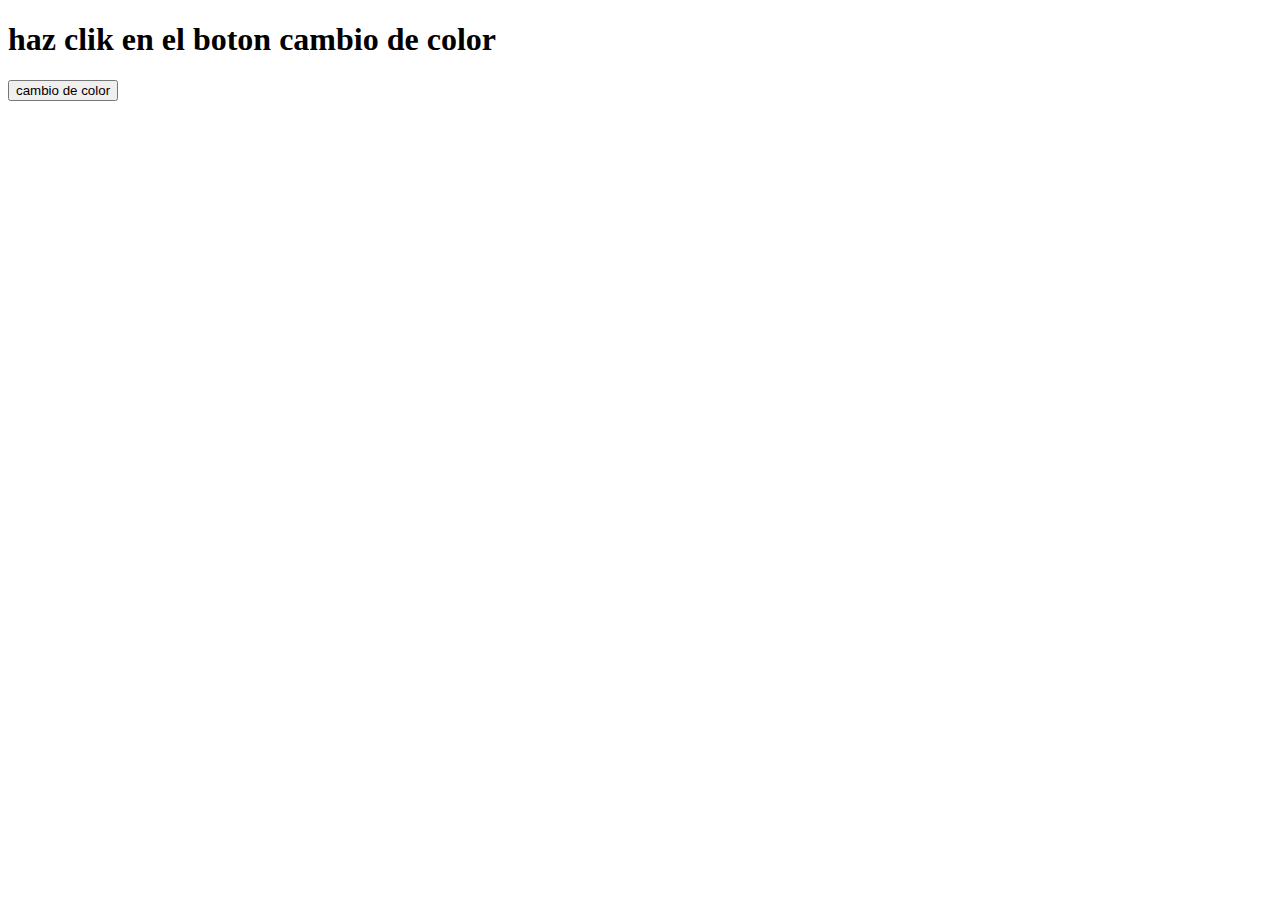
<file: index.html>
<!DOCTYPE html>
<html lang="en">
<head>
    <meta charset="UTF-8">
    <meta name="viewport" content="width=device-width, initial-scale=1.0">
    <title>mi pagina con js</title>
   
</head>
<body>
  <h1>haz clik en el boton cambio de color</h1>  
  <button id="colorbutton">cambio de color</button>
</body> <script src="" defer></script>
</html>
</file>
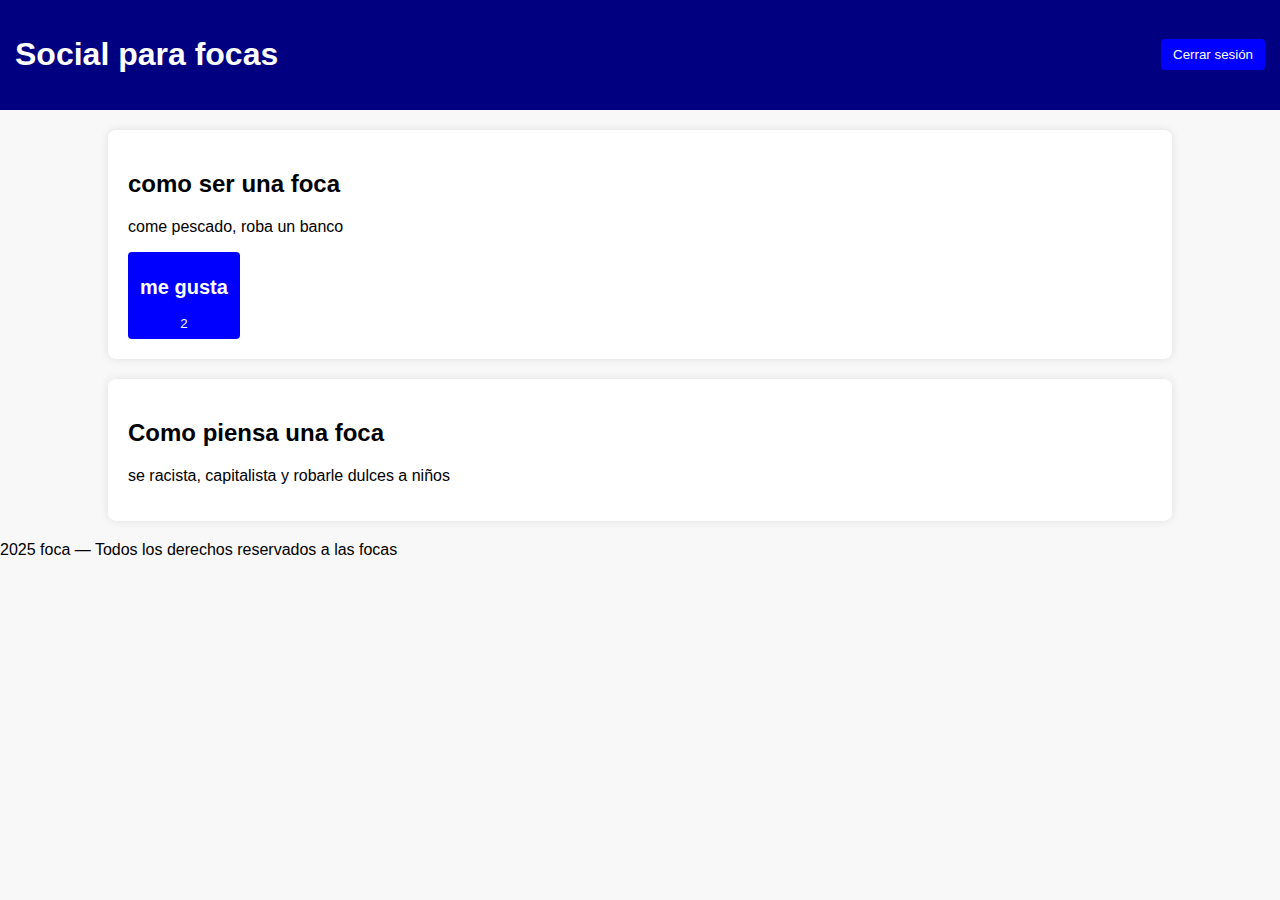
<file: caja.html>
<!DOCTYPE html>
<html lang="es">

<head>
    <meta charset="UTF-8" />
    <meta name="viewport" content="width=device-width, initial-scale=1.0" />
    <title>Social foca</title>
    <link rel="stylesheet" href="caja.css" />
</head>

<body>
    <header>
        <h1>Social para focas</h1>
        <nav>
            <button class="login-btn" onclick="btnFunc1 ()">Cerrar sesión</button>
        </nav>
    </header>

    <main>
        <article class="post">
            <h2>como ser una foca</h2>
            <p>come pescado, roba un banco</p>
            <button onclick="btnFunc2()">
                <h2>me gusta</h2> <span id="btn-text-1">2</span>
            </button>
        </article>

        <article class="post">
            <h2>Como piensa una foca</h2>
            <p>se racista, capitalista y robarle dulces a niños</p>
        </article>
    </main>

    <footer>
        <p>2025 foca — Todos los derechos reservados a las focas</p>
    </footer>

    <script defer src="caja.js"></script>
</body>

</html>
</file>
<file: caja.css>
body {
  font-family: Arial, sans-serif;
  background-color: #f8f8f8;
  margin: 0;
}

header {
  background-color: navy;
  color: white;
  padding: 15px;
  display: flex;
  justify-content: space-between;
  align-items: center;
}

button {
  background-color: rgb(0, 0, 255);
  color: white;
  border: none;
  padding: 8px 12px;
  cursor: pointer;
  border-radius: 4px;
}

button:hover {
  background-color: beige;
}

.post {
  background: white;
  margin: 20px auto;
  padding: 20px;
  width: 80%;
  border-radius: 8px;
  box-shadow: 0 0 10px rgba(0,0,0,0.1);
}

/* Modal */
.modal {
  display: none;
  position: fixed;
  z-index: 1;
  left: 0; top: 0;
  width: 100%; height: 100%;
  background: rgba(0,0,0,0.5);
}

.modal-content {
  background: white;
  margin: 10% auto;
  padding: 20px;
  width: 300px;
  border-radius: 8px;
}

#close-modal {
  float: right;
  font-size: 20px;
  cursor: pointer;
}
</file>
